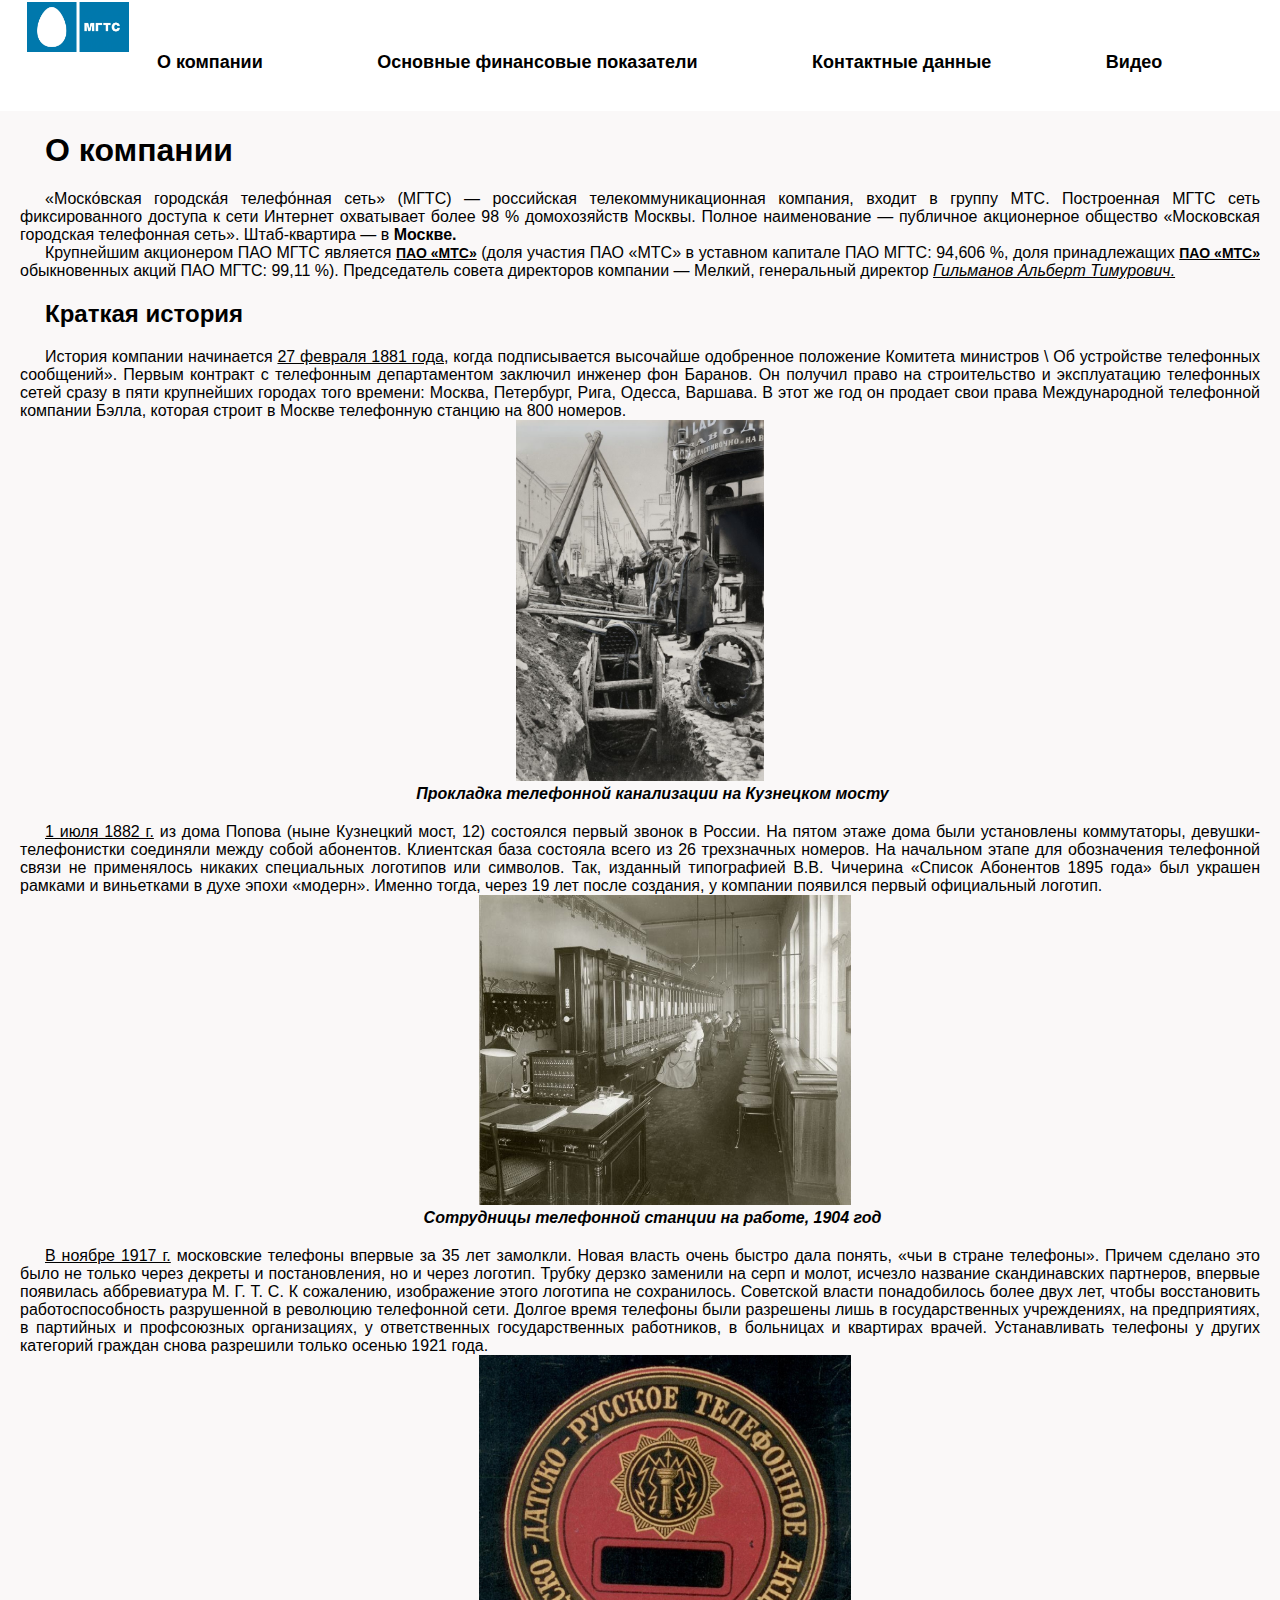
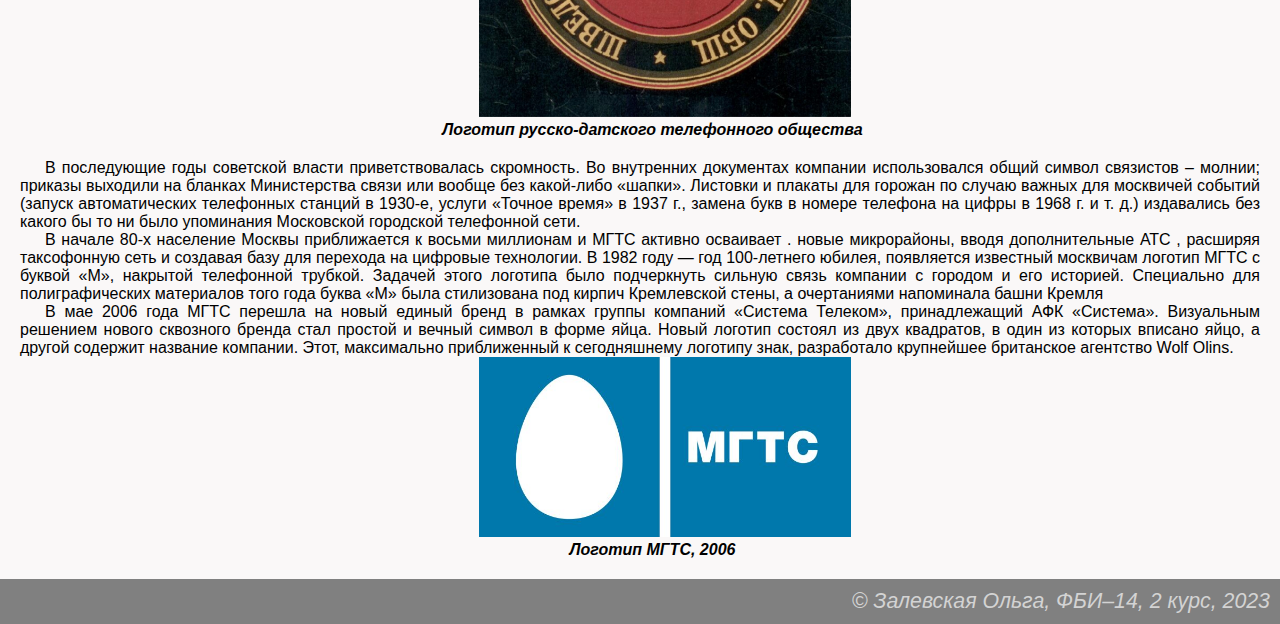
<file: index.html>
<!DOCTYPE html>
<html lang="ru">
<head>
    <meta charset="UTF-8">
    <meta http-equiv="X-UA-Compatible" content="IE=edge">
    <meta name="viewport" content="width=device-width, initial-scale=1.0">
    <title>Залевская Ольга Сергеевна. РГЗ</title>
    <link rel="stylesheet" href="main.css">
</head>
<style> 
   .s{
    color: black;
    font-size: 14px;
    font-family: Arial;
    font-size: 14px;
    text-decoration-line: underline;
    font-weight: bold;
    top: 0px;
    margin-left: 0px;
    margin-right: 0px;
   }
   .f{
    margin-left: 37%;
    width: 30%;
    height: 30%;
   }
   .f1{
    margin-left: 40%;
    width: 20%;
    height: 20%;
   }
   .t{ 
    text-align: center;
    margin-bottom: 20px;
   }
</style>
<body>
    <header>
        <img src="1.jpg" width= "8%">  
        <menu>
        <a href="index.html">О компании</a> <a href="rgz1.html">Основные финансовые показатели</a>
         <a href="rgz2.html">Контактные данные</a> <a href="rgz3.html">Видео</a>
        </menu> 
    </header>

    <main>
        <h1>О компании</h1>
        <div>
            «Моско́вская городска́я телефо́нная сеть» (МГТС)  — российская телекоммуникационная компания, входит в группу МТС. 
            Построенная МГТС сеть фиксированного доступа к сети Интернет охватывает более 98 % домохозяйств Москвы.
            Полное наименование — публичное акционерное общество «Московская городская телефонная сеть». Штаб-квартира — в <b>Москве.</b>
        </div>
        <div>
            Крупнейшим акционером  ПАО МГТС является <a href="https://nsk.mts.ru/personal" class="s">ПАО «МТС»</a> (доля участия ПАО «МТС» в уставном капитале ПАО МГТС: 94,606 %, 
            доля принадлежащих <a href="https://nsk.mts.ru/personal" class="s">ПАО «МТС»</a> обыкновенных акций ПАО МГТС: 99,11 %). Председатель совета директоров компании — 
            Мелкий, генеральный директор <i><u>Гильманов Альберт Тимурович.</u></i>
        </div>

        <H2>Краткая история</H2>

        <div>
            История компании начинается <u>27 февраля 1881 года</u>, когда подписывается высочайше одобренное положение Комитета министров \
            Об устройстве телефонных сообщений». Первым контракт с телефонным департаментом заключил инженер фон Баранов. Он получил право 
            на строительство и эксплуатацию телефонных сетей сразу в пяти крупнейших городах того времени: Москва, Петербург, Рига, Одесса, Варшава. 
            В этот же год он продает свои права Международной телефонной компании Бэлла, которая строит в Москве телефонную станцию на 800 номеров.
        </div>
        <img src="2.jpg" class="f1"> 
        <div class="t"><i><b>Прокладка телефонной канализации на Кузнецком мосту</i></b></div>


        <div>
            <u>1 июля 1882 г.</u>  из дома Попова (ныне Кузнецкий мост, 12) состоялся первый звонок в России. На пятом этаже дома были установлены коммутаторы,
            девушки-телефонистки соединяли между собой абонентов. Клиентская база состояла всего из 26 трехзначных номеров. На начальном этапе для обозначения 
            телефонной связи не применялось никаких специальных логотипов или символов. Так, изданный типографией В.В. Чичерина «Список Абонентов 1895 года» был
            украшен рамками и виньетками в духе эпохи «модерн».
            Именно тогда, через 19 лет после создания, у компании появился первый официальный логотип.
        </div>

        <img src="3.jpg" class="f">
        <div class="t"><i><b>Сотрудницы телефонной станции на работе, 1904 год</i></b></div>

        <div>
            <u>В ноябре 1917 г.</u> московские телефоны впервые за 35 лет замолкли. Новая власть очень быстро дала понять, «чьи в стране телефоны». Причем сделано это было не 
            только через декреты и постановления, но и через логотип. Трубку дерзко заменили на серп и молот, исчезло название скандинавских партнеров, впервые появилась 
            аббревиатура М. Г. Т. С. К сожалению, изображение этого логотипа не сохранилось.

            Советской власти понадобилось более двух лет, чтобы восстановить работоспособность разрушенной в революцию телефонной сети. Долгое время телефоны были разрешены 
            лишь в государственных учреждениях, на предприятиях, в партийных и профсоюзных организациях, у ответственных государственных работников, в больницах и квартирах врачей. 
            Устанавливать телефоны у других категорий граждан снова разрешили только осенью 1921 года.
        </div>

        <img src="4.jpg" class="f">
        <div class="t"><i><b>Логотип русско-датского телефонного общества</i></b></div>

        <div>
            В последующие годы советской власти приветствовалась скромность. Во внутренних документах компании использовался общий символ связистов – молнии; приказы выходили 
            на бланках Министерства связи или вообще без какой-либо «шапки». Листовки и плакаты для горожан по случаю важных для москвичей событий (запуск автоматических телефонных
            станций в 1930-е, услуги «Точное время» в 1937 г., замена букв в номере телефона на цифры в 1968 г. и т. д.) издавались без какого бы то ни было упоминания Московской 
            городской телефонной сети.
        </div>

        <div>
            В начале 80-х население Москвы приближается к восьми миллионам и МГТС активно осваивает . новые микрорайоны, вводя дополнительные АТС , расширяя таксофонную сеть и 
            создавая базу для перехода на цифровые технологии.  В 1982 году — год 100-летнего юбилея, появляется известный москвичам логотип МГТС с буквой «М», накрытой телефонной 
            трубкой. Задачей этого логотипа было подчеркнуть сильную связь компании с городом и его историей. Специально для полиграфических материалов того года буква «М» была 
            стилизована под кирпич Кремлевской стены, а очертаниями напоминала башни Кремля
        </div>

        <div>
            В мае 2006 года МГТС перешла на новый единый бренд в рамках группы компаний «Система Телеком», принадлежащий АФК «Система». Визуальным решением нового сквозного бренда 
            стал простой и вечный символ в форме яйца. Новый логотип состоял из двух квадратов, в один из которых вписано яйцо, а другой содержит название компании. Этот, максимально 
            приближенный к сегодняшнему логотипу знак, разработало крупнейшее британское агентство Wolf Olins.
        </div>

        <img src="MGTS_rgb_ru.jpg" class="f" >
        <div class="t"><i><b>Логотип МГТС, 2006</i></b></div>


    </main>

    <footer>
        &copy; Залевская Ольга, ФБИ&ndash;14, 2 курс, 2023
     </footer>
</body>
</html>
</file>
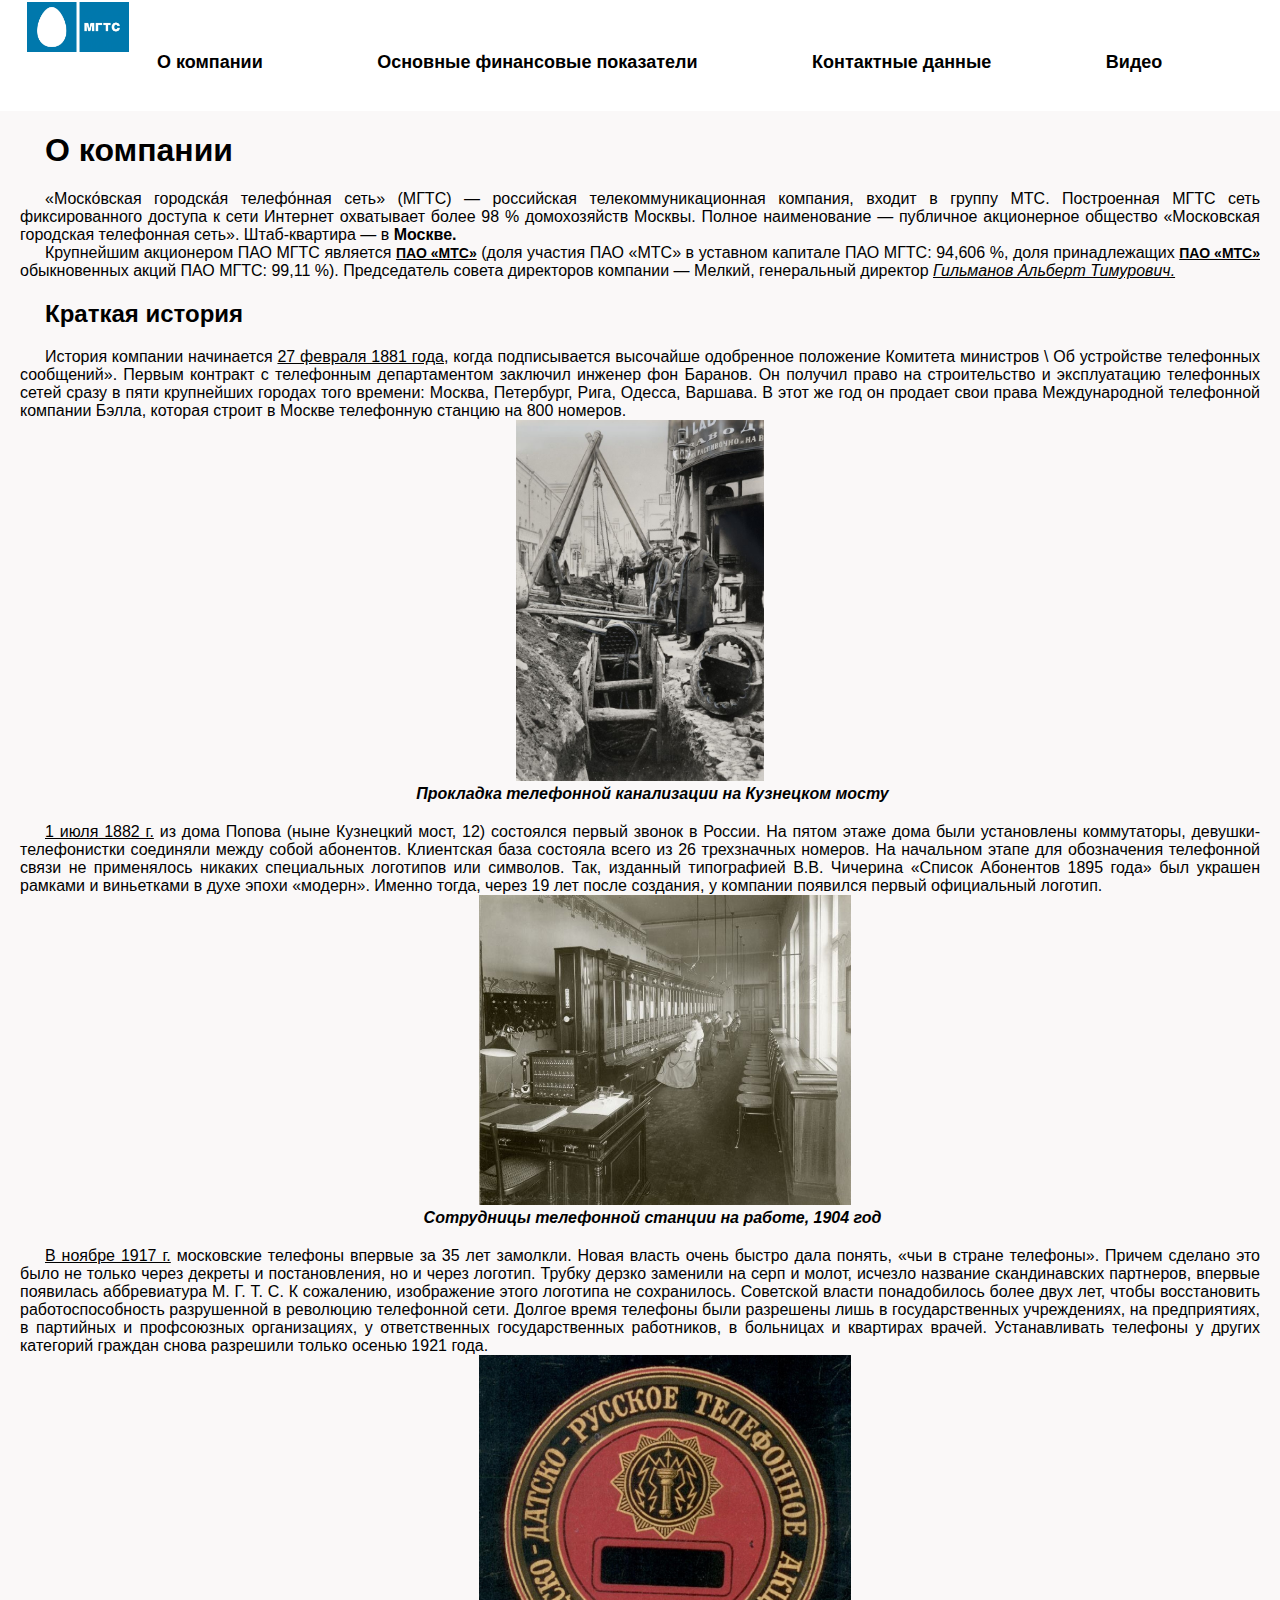
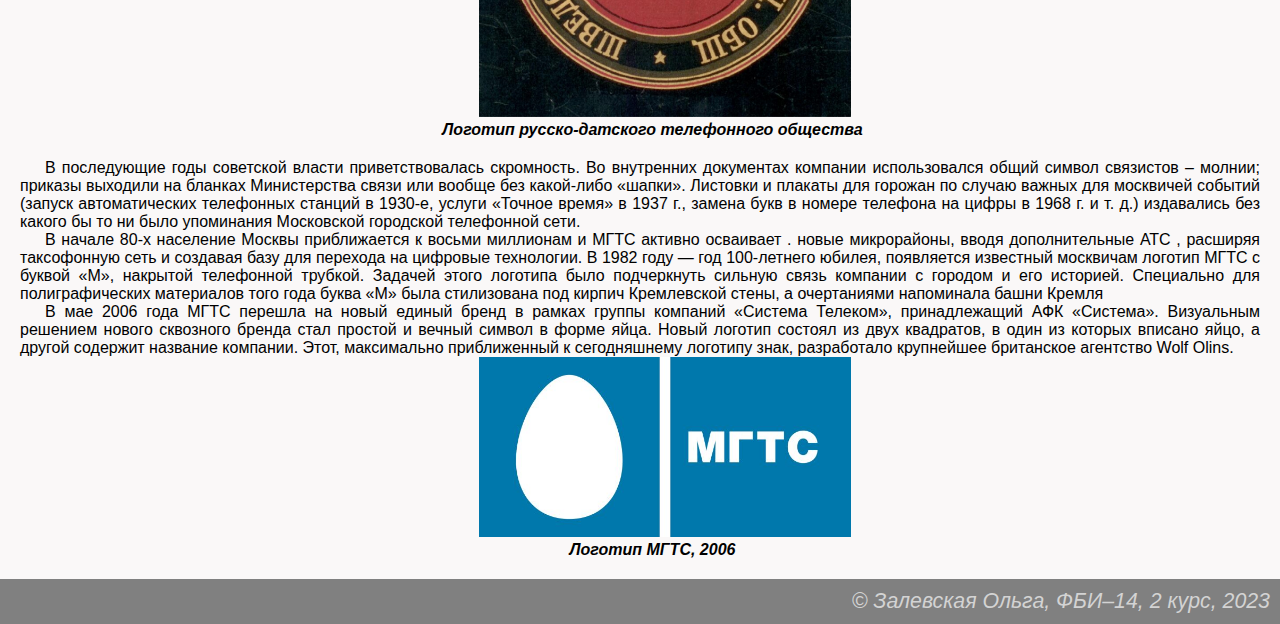
<file: rgz.html>
<!DOCTYPE html>
<html lang="ru">
<head>
    <meta charset="UTF-8">
    <meta http-equiv="X-UA-Compatible" content="IE=edge">
    <meta name="viewport" content="width=device-width, initial-scale=1.0">
    <title>Залевская Ольга Сергеевна. РГЗ</title>
    <link rel="stylesheet" href="main.css">
</head>
<style>
   .s{
    color: black;
    font-size: 14px;
    font-family: Arial;
    font-size: 14px;
    text-decoration-line: underline;
    font-weight: bold;
    top: 0px;
    margin-left: 0px;
    margin-right: 0px;
   }
   .f{
    margin-left: 37%;
    width: 30%;
    height: 30%;
   }
   .f1{
    margin-left: 40%;
    width: 20%;
    height: 20%;
   }
   .t{ 
    text-align: center;
    margin-bottom: 20px;
   }
</style>
<body>
    <header>
        <img src="1.jpg" width= "8%">  
        <menu>
        <a href="rgz.html">О компании</a> <a href="rgz1.html">Основные финансовые показатели</a>
         <a href="rgz2.html">Контактные данные</a> <a href="rgz3.html">Видео</a>
        </menu> 
    </header>

    <main>
        <h1>О компании</h1>
        <div>
            «Моско́вская городска́я телефо́нная сеть» (МГТС)  — российская телекоммуникационная компания, входит в группу МТС. 
            Построенная МГТС сеть фиксированного доступа к сети Интернет охватывает более 98 % домохозяйств Москвы.
            Полное наименование — публичное акционерное общество «Московская городская телефонная сеть». Штаб-квартира — в <b>Москве.</b>
        </div>
        <div>
            Крупнейшим акционером  ПАО МГТС является <a href="https://nsk.mts.ru/personal" class="s">ПАО «МТС»</a> (доля участия ПАО «МТС» в уставном капитале ПАО МГТС: 94,606 %, 
            доля принадлежащих <a href="https://nsk.mts.ru/personal" class="s">ПАО «МТС»</a> обыкновенных акций ПАО МГТС: 99,11 %). Председатель совета директоров компании — 
            Мелкий, генеральный директор <i><u>Гильманов Альберт Тимурович.</u></i>
        </div>

        <H2>Краткая история</H2>

        <div>
            История компании начинается <u>27 февраля 1881 года</u>, когда подписывается высочайше одобренное положение Комитета министров \
            Об устройстве телефонных сообщений». Первым контракт с телефонным департаментом заключил инженер фон Баранов. Он получил право 
            на строительство и эксплуатацию телефонных сетей сразу в пяти крупнейших городах того времени: Москва, Петербург, Рига, Одесса, Варшава. 
            В этот же год он продает свои права Международной телефонной компании Бэлла, которая строит в Москве телефонную станцию на 800 номеров.
        </div>
        <img src="2.jpg" class="f1"> 
        <div class="t"><i><b>Прокладка телефонной канализации на Кузнецком мосту</i></b></div>


        <div>
            <u>1 июля 1882 г.</u>  из дома Попова (ныне Кузнецкий мост, 12) состоялся первый звонок в России. На пятом этаже дома были установлены коммутаторы,
            девушки-телефонистки соединяли между собой абонентов. Клиентская база состояла всего из 26 трехзначных номеров. На начальном этапе для обозначения 
            телефонной связи не применялось никаких специальных логотипов или символов. Так, изданный типографией В.В. Чичерина «Список Абонентов 1895 года» был
            украшен рамками и виньетками в духе эпохи «модерн».
            Именно тогда, через 19 лет после создания, у компании появился первый официальный логотип.
        </div>

        <img src="3.jpg" class="f">
        <div class="t"><i><b>Сотрудницы телефонной станции на работе, 1904 год</i></b></div>

        <div>
            <u>В ноябре 1917 г.</u> московские телефоны впервые за 35 лет замолкли. Новая власть очень быстро дала понять, «чьи в стране телефоны». Причем сделано это было не 
            только через декреты и постановления, но и через логотип. Трубку дерзко заменили на серп и молот, исчезло название скандинавских партнеров, впервые появилась 
            аббревиатура М. Г. Т. С. К сожалению, изображение этого логотипа не сохранилось.

            Советской власти понадобилось более двух лет, чтобы восстановить работоспособность разрушенной в революцию телефонной сети. Долгое время телефоны были разрешены 
            лишь в государственных учреждениях, на предприятиях, в партийных и профсоюзных организациях, у ответственных государственных работников, в больницах и квартирах врачей. 
            Устанавливать телефоны у других категорий граждан снова разрешили только осенью 1921 года.
        </div>

        <img src="4.jpg" class="f">
        <div class="t"><i><b>Логотип русско-датского телефонного общества</i></b></div>

        <div>
            В последующие годы советской власти приветствовалась скромность. Во внутренних документах компании использовался общий символ связистов – молнии; приказы выходили 
            на бланках Министерства связи или вообще без какой-либо «шапки». Листовки и плакаты для горожан по случаю важных для москвичей событий (запуск автоматических телефонных
            станций в 1930-е, услуги «Точное время» в 1937 г., замена букв в номере телефона на цифры в 1968 г. и т. д.) издавались без какого бы то ни было упоминания Московской 
            городской телефонной сети.
        </div>

        <div>
            В начале 80-х население Москвы приближается к восьми миллионам и МГТС активно осваивает . новые микрорайоны, вводя дополнительные АТС , расширяя таксофонную сеть и 
            создавая базу для перехода на цифровые технологии.  В 1982 году — год 100-летнего юбилея, появляется известный москвичам логотип МГТС с буквой «М», накрытой телефонной 
            трубкой. Задачей этого логотипа было подчеркнуть сильную связь компании с городом и его историей. Специально для полиграфических материалов того года буква «М» была 
            стилизована под кирпич Кремлевской стены, а очертаниями напоминала башни Кремля
        </div>

        <div>
            В мае 2006 года МГТС перешла на новый единый бренд в рамках группы компаний «Система Телеком», принадлежащий АФК «Система». Визуальным решением нового сквозного бренда 
            стал простой и вечный символ в форме яйца. Новый логотип состоял из двух квадратов, в один из которых вписано яйцо, а другой содержит название компании. Этот, максимально 
            приближенный к сегодняшнему логотипу знак, разработало крупнейшее британское агентство Wolf Olins.
        </div>

        <img src="MGTS_rgb_ru.jpg" class="f" >
        <div class="t"><i><b>Логотип МГТС, 2006</i></b></div>


    </main>

    <footer>
        &copy; Залевская Ольга, ФБИ&ndash;14, 2 курс, 2023
     </footer>
</body>
</html>
</file>
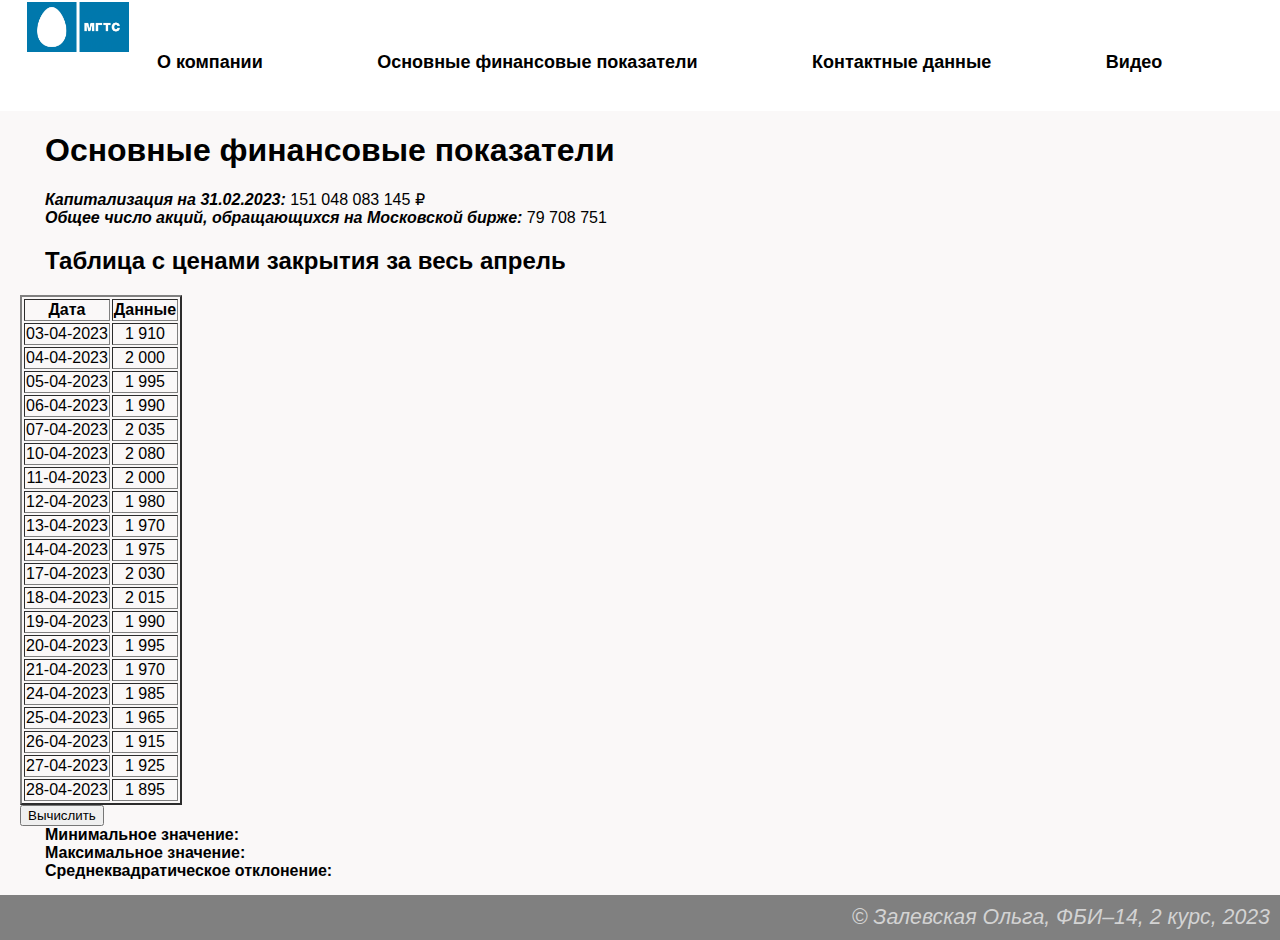
<file: rgz1.html>
<!DOCTYPE html>
<html lang="ru">
<head>
    <meta charset="UTF-8">
    <meta http-equiv="X-UA-Compatible" content="IE=edge">
    <meta name="viewport" content="width=device-width, initial-scale=1.0">
    <title>Залевская Ольга Сергеевна. РГЗ</title>
    <link rel="stylesheet" href="main.css">
</head>
<script> 
    function a(){
     let data = ['3-04-2023', '4-04-2023', '5-04-2023', '6-04-2023', '7-04-2023',
                        '10-04-2023', '11-04-2023', '12-04-2023', '13-04-2023', '14-04-2023',
                        '17-04-2023', '18-04-2023', '19-04-2023', '20-04-2023', '21-04-2023',
                        '24-04-2023', '25-04-2023', '26-04-2023', '27-04-2023', '28-04-2023'];
            let kurs = [1910,2000,1995,1990,2035,2080,2000,1980,1970,1975,2030,2015,1990,1995,
                        1970,1985,1965,1915,1925,1985];
            let table = document.getElementById('table');
            let min = Math.min(...kurs);
            document.getElementById('min').innerHTML = 'Минимальное значение: ' + min;
            let max = Math.max(...kurs);
            document.getElementById('max').innerHTML = 'Максимальное значение: ' + max;
            let sum = 0;
            for (let i = 0; i < kurs.length; i++) {
            sum += kurs[i];
            }
            let avg = sum / kurs.length;
            let variance = 0;
            for (let i = 0; i < kurs.length; i++) {
            variance += Math.pow(kurs[i] - avg, 2);
            }
            let otklonenie = Math.sqrt(variance / kurs.length);
            document.getElementById('otklonenie').innerHTML = 'Среднеквадратическое отклонение: ' + otklonenie;
    }
</script>
<body>

    <header>
        <img src="1.jpg" width= "8%">  
        <menu>
        <a href="index.html">О компании</a> <a href="rgz1.html">Основные финансовые показатели</a>
         <a href="rgz2.html">Контактные данные</a> <a href="rgz3.html">Видео</a>
        </menu> 
    </header>

    <main>
        <h1>Основные финансовые показатели</h1>
        <div><i><b>Капитализация на 31.02.2023:</i></b> 151 048 083 145 ₽</div>

        <div><i><b>Общее число акций, обращающихся на Московской бирже:</i></b> 79 708 751</div> 

        <h2>Таблица с ценами закрытия за весь апрель</h2>

        <table border="2" style="text-align: center;" id="table">
            <tr>
                <td><b>Дата</b></td>
                <td><b>Данные</b></td>
            </tr>
            <tr>
                <td>03-04-2023</td>
                <td>1 910</td>
            </tr>
            <tr>
                <td>04-04-2023</td>
                <td>2 000</td>
            </tr>
            <tr>
                <td>05-04-2023</td>
                <td>1 995</td>
            </tr>
            <tr>
                <td>06-04-2023</td>
                <td>1 990</td>
            </tr>
            <tr>
                <td>07-04-2023</td>
                <td>2 035</td>
            </tr>
            <tr>
                <td>10-04-2023</td>
                <td>2 080</td>
            </tr>
            <tr>
                <td>11-04-2023</td>
                <td>2 000</td>
            </tr>
            <tr>
                <td>12-04-2023</td>
                <td>1 980</td>
            </tr>
            <tr>
                <td>13-04-2023</td>
                <td>1 970</td>
            </tr>
            <tr>
                <td>14-04-2023</td>
                <td>1 975</td>
            </tr>
            <tr>
                <td>17-04-2023</td>
                <td>2 030</td>
            </tr>
            <tr>
                <td>18-04-2023</td>
                <td>2 015</td>
            </tr>
            <tr>
                <td>19-04-2023</td>
                <td>1 990</td>
            </tr>
            <tr>
                <td>20-04-2023</td>
                <td>1 995</td>
            </tr>
            <tr>
                <td>21-04-2023</td>
                <td>1 970</td>
            </tr>
            <tr>
                <td>24-04-2023</td>
                <td>1 985</td>
            </tr>
            <tr>
                <td>25-04-2023</td>
                <td>1 965</td>
            </tr>
            <tr>
                <td>26-04-2023</td>
                <td>1 915</td>
            </tr>
            <tr>
                <td>27-04-2023</td>
                <td>1 925</td>
            </tr>
            <tr>
                <td>28-04-2023</td>
                <td>1 895</td>
            </tr>
        </table>
        <button onclick="a()">Вычислить</button>
        <div id="min" style="font-weight: bolder;">Минимальное значение: </div>
        <div id="max" style="font-weight: bolder;">Максимальное значение: </div>
        <div id="otklonenie" style=" font-weight: bolder;">Среднеквадратическое отклонение: </div>

    </main>

    <footer>
        &copy; Залевская Ольга, ФБИ&ndash;14, 2 курс, 2023
     </footer>

</body>
</html>
</file>
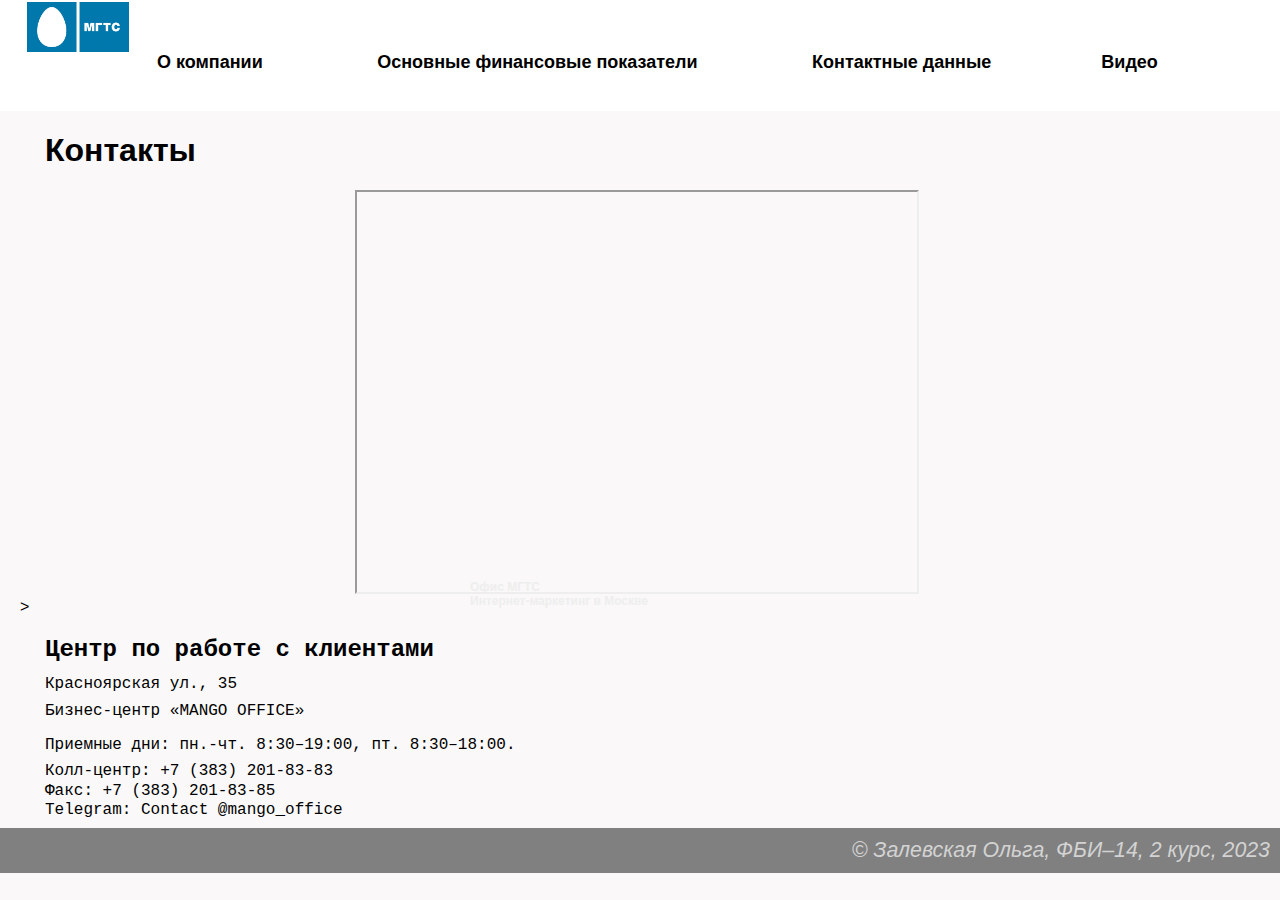
<file: rgz2.html>
<!DOCTYPE html>
<html lang="ru">
<head>
    <meta charset="UTF-8">
    <meta http-equiv="X-UA-Compatible" content="IE=edge">
    <meta name="viewport" content="width=device-width, initial-scale=1.0">
    <title>Залевская Ольга Сергеевна. РГЗ</title>
    <link rel="stylesheet" href="main.css">
</head>
<header>
    <img src="1.jpg" width= "8%">  
    <menu> 
    <a href="index.html">О компании</a> <a href="rgz1.html">Основные финансовые показатели</a>
    <a href="rgz2.html">Контактные данные</a><a href="rgz3.html">Видео</a>
    </menu> 
</header> 
<body>
    
<main>
    <h1>Контакты</h1>
<div style="margin-left: 25%;"><div<div style="position:relative;overflow:hidden;"><a href="https://yandex.ru/maps/org/ofis_mgts/141277616161/?utm_medium=mapframe&utm_source=maps" style="color:#eee;font-size:12px;position:absolute;top:0px;">Офис МГТС</a><a 
    href="https://yandex.ru/maps/213/moscow/category/internet_marketing/184105738/?utm_medium=mapframe&utm_source=maps" 
    style="color:#eee;font-size:12px;position:absolute;top:14px;">Интернет-маркетинг в Москве</a>
    <iframe src="https://yandex.ru/map-widget/v1/?ll=37.448555%2C55.825659&mode=search&oid=141277616161&ol=biz&z=16.41" width="560" height="400" frameborder="1" allowfullscreen="true" style="position:relative;"></iframe></div>></div>

    <div style="text-align: left; font-family: 'Courier New', Courier, monospace;">
        <h2>Центр по работе с клиентами</h2>
        <p style="line-height: 0.2;">Красноярская ул., 35</p>
        <p>Бизнес-центр «MANGO OFFICE»</p>
        <p>Приемные дни: пн.-чт. 8:30–19:00, пт. 8:30–18:00.</p>
        <p style="line-height: 0.2;">Колл-центр: +7 (383) 201-83-83</p>
        <p style="line-height: 0.2;">Факс: +7 (383) 201-83-85</p>
        <p style="line-height: 0.2;">Telegram: Contact @mango_office </p>
    </div>
</main>

<footer> 
    &copy; Залевская Ольга, ФБИ&ndash;14, 2 курс, 2023
 </footer>
</body>
</html>
</file>
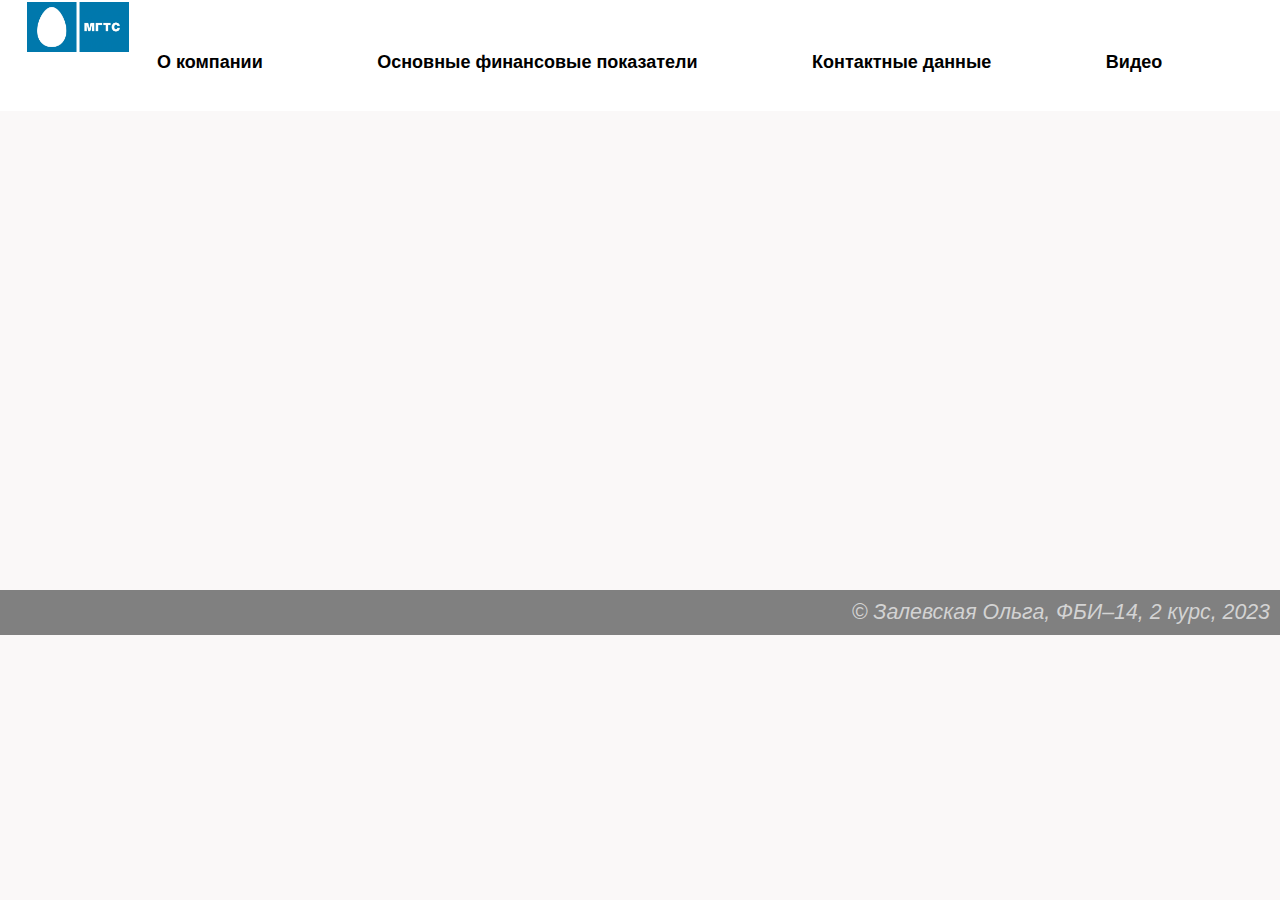
<file: rgz3.html>
<!DOCTYPE html>
<html lang="ru">
<head>
    <meta charset="UTF-8">
    <meta http-equiv="X-UA-Compatible" content="IE=edge">
    <meta name="viewport" content="width=device-width, initial-scale=1.0">
    <title>Залевская Ольга Сергеевна. РГЗ</title>
    <link rel="stylesheet" href="main.css">
</head>
<body>
    <header> 
        <img src="1.jpg" width= "8%">  
        <menu>
        <a href="index.html">О компании</a> <a href="rgz1.html">Основные финансовые показатели</a>
         <a href="rgz2.html">Контактные данные</a> <a href="rgz3.html">Видео</a>
        </menu> 
    </header> 
    <main>
        <div style="margin-left: 25%;"><iframe width="650" height="450" src="https://www.youtube.com/embed/fH7ZmMh9YhQ" title="YouTube video player" 
        frameborder="0" allow="accelerometer; autoplay; clipboard-write; encrypted-media; gyroscope; picture-in-picture; web-share" allowfullscreen></iframe></div>            
    </main>
    <footer>
        &copy; Залевская Ольга, ФБИ&ndash;14, 2 курс, 2023
     </footer>
</body>
</html>
</file>
<file: main.css>
body {
    background-color: rgb(250, 248, 248); 
    color: black; 
    font-family: Arial; 
    margin: 0px;
    text-align: justify;
    font-size: large;
    text-indent: 25px;
    font-size: 16px;
}

header {
    background:white;
    color: black; 
    padding: 2px; 
    
}

header:active{
    font-size: 10pt;
    color: black;
}

main{
    margin: 10px 20px;
}

footer {
    background:gray; 
    color: lightgrey; 
    padding: 10px; 
    font-size: 16pt; 
    font-style: italic; 
    text-align: right;
    position: relative;
    right: 0;
    bottom: 0;
    width: 100%;
    left: -20px;
    margin-top: 15px;
    margin-bottom: -20px;
}


footer:active{
    font-size: 10pt;
    color: lightgray;
}
a {
    text-decoration: none;
    color: black;
    margin-right: 20px;
    font-weight: bold;
    position: relative;
    top: -20px;
    font-size: 18px;
    margin-left: 90px;
    
    
}

a:visited{
    color: blue;
    background-color: white;
}

a:hover {
    color: rgb(0, 0, 128);
    text-decoration: underline;
    background-color: white;
    font-weight: bold;
    transition: 300ms 250ms;
}
</file>
